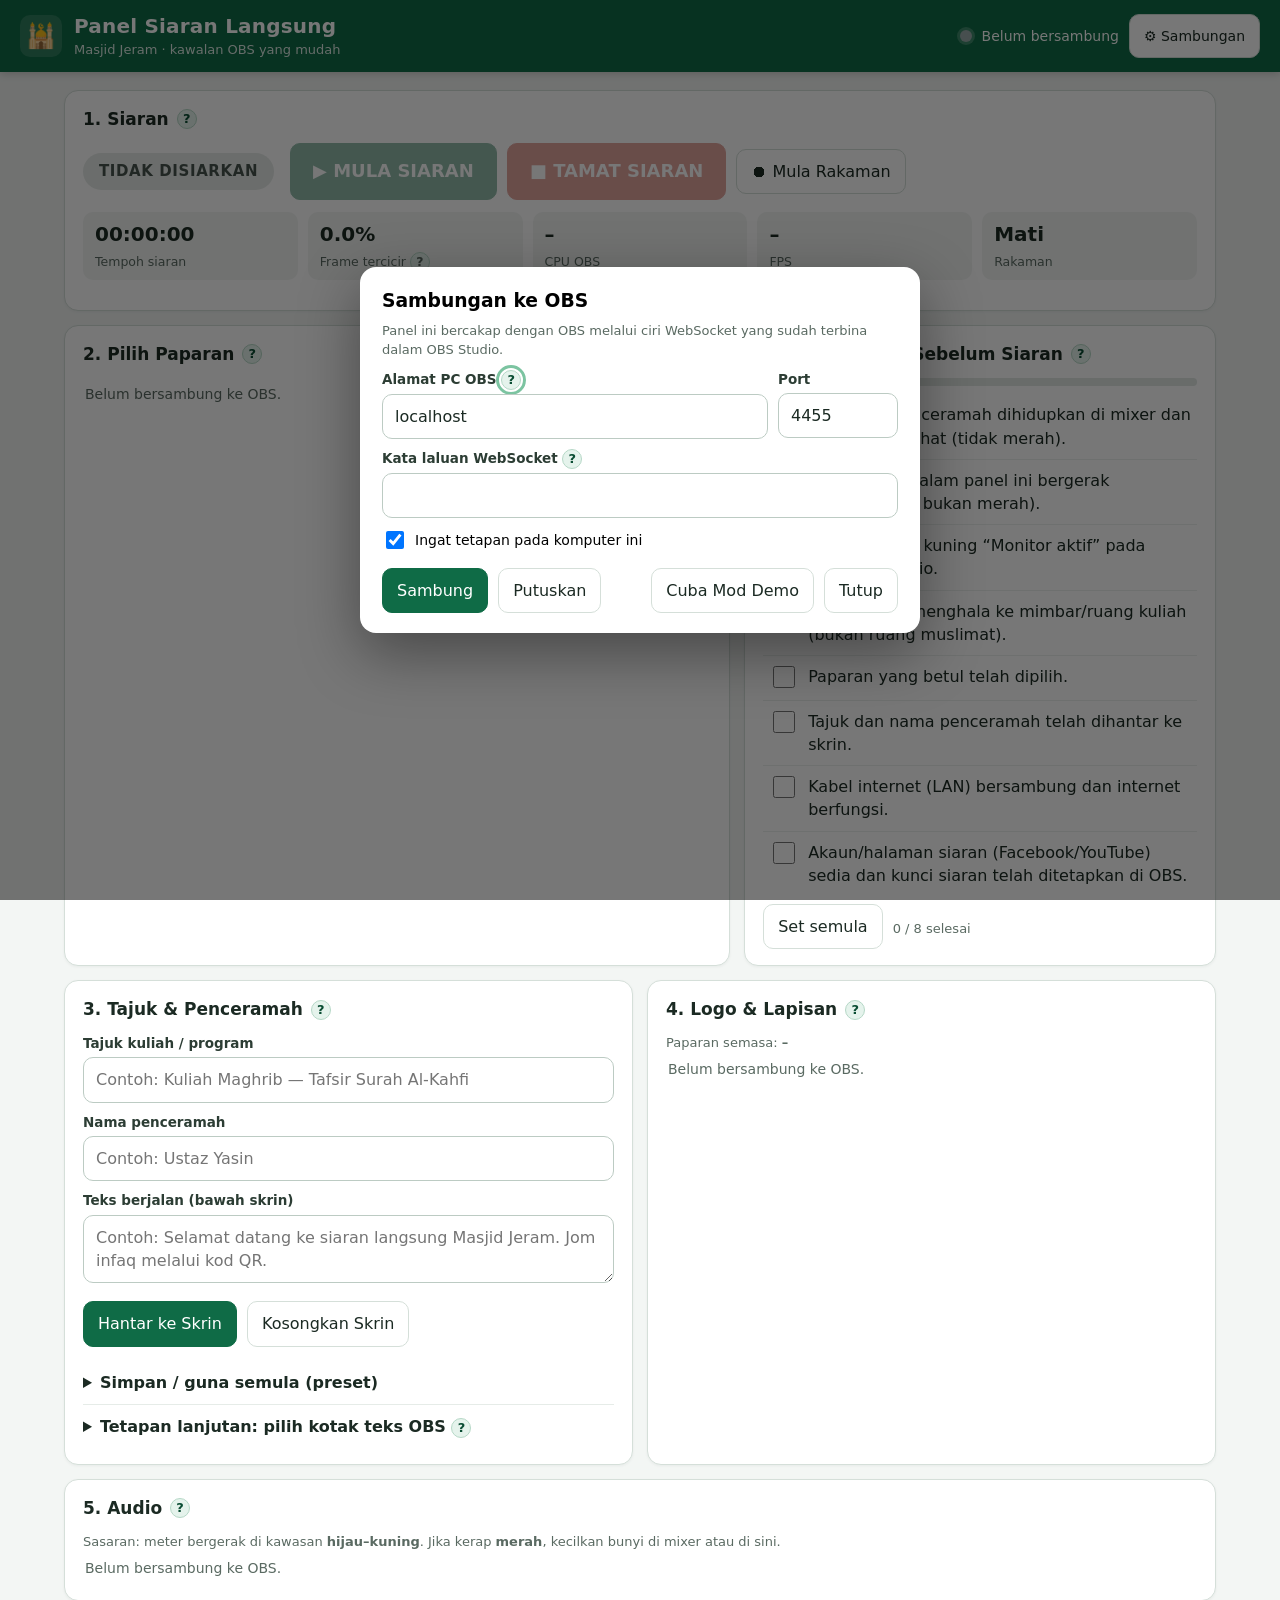
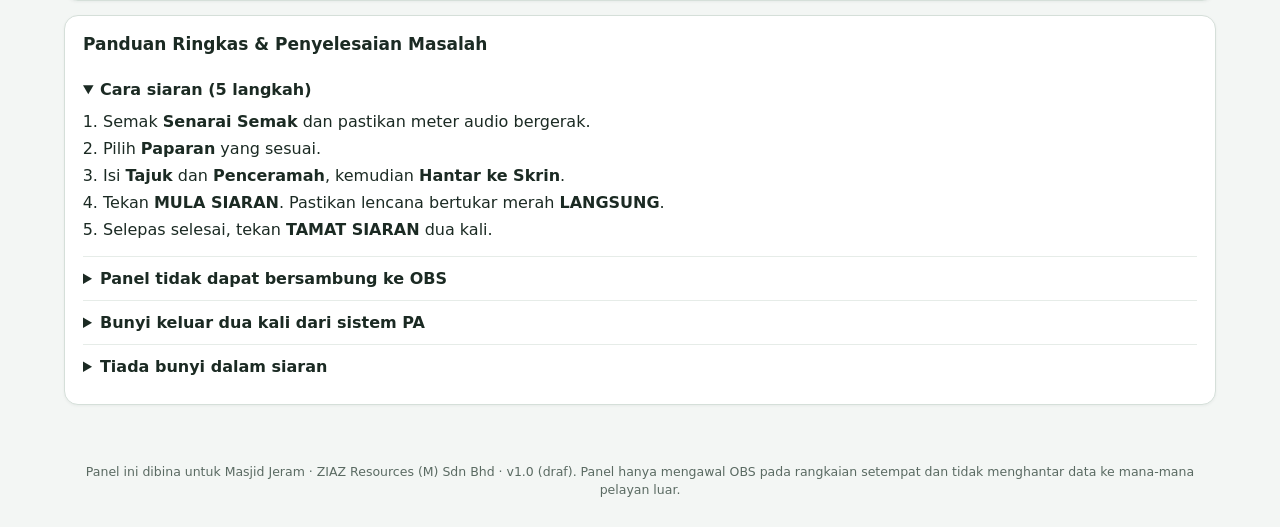
<file: public/assets/aistudio/Dashboard-Siaran_MJERAM_261117_v1_a789e0c3.html>
<!DOCTYPE html>
<html lang="ms">
<head>
<meta charset="utf-8">
<meta name="viewport" content="width=device-width, initial-scale=1">
<title>Panel Siaran Langsung — Masjid Jeram</title>
<style>
:root{
  --g:#0f6b46; --g-d:#0a4d33; --g-l:#e5f3ec; --r:#c0392b; --r-l:#fbe9e7; --o:#b9770e; --o-l:#fdf3e1;
  --ink:#1b2a23; --mut:#5a6a62; --bd:#d5dfd9; --bg:#f3f6f4; --card:#fff; --rad:14px;
}
*{box-sizing:border-box}
html{-webkit-text-size-adjust:100%}
body{margin:0;font-family:"Segoe UI",system-ui,-apple-system,Roboto,Arial,sans-serif;background:var(--bg);color:var(--ink);font-size:16px;line-height:1.45}
header{background:var(--g);color:#fff;padding:12px 20px;display:flex;align-items:center;justify-content:space-between;gap:12px;flex-wrap:wrap;position:sticky;top:0;z-index:20;box-shadow:0 2px 8px rgba(0,0,0,.18)}
.brand{display:flex;align-items:center;gap:12px}
.brand .logo{width:42px;height:42px;border-radius:10px;background:#fff2;display:grid;place-items:center;font-size:24px}
.brand h1{margin:0;font-size:20px;letter-spacing:.2px}
.brand p{margin:0;font-size:13px;opacity:.85}
.conn{display:flex;align-items:center;gap:10px;font-size:14px}
.dot{width:12px;height:12px;border-radius:50%;background:#9aa;display:inline-block;box-shadow:0 0 0 3px #fff3}
.dot.ok{background:#4be08c}.dot.bad{background:#ff6b5c}.dot.wait{background:#ffd24d}
main{max-width:1180px;margin:18px auto;padding:0 14px 40px;display:grid;grid-template-columns:repeat(12,1fr);gap:14px}
.card{background:var(--card);border:1px solid var(--bd);border-radius:var(--rad);padding:16px 18px;box-shadow:0 1px 3px rgba(20,40,30,.05)}
.card h2{margin:0 0 12px;font-size:17px;display:flex;align-items:center;gap:8px}
.c12{grid-column:span 12}.c8{grid-column:span 8}.c7{grid-column:span 7}.c6{grid-column:span 6}.c5{grid-column:span 5}.c4{grid-column:span 4}
@media(max-width:900px){.c8,.c7,.c6,.c5,.c4{grid-column:span 12}}
.tip{display:inline-grid;place-items:center;width:20px;height:20px;border-radius:50%;background:var(--g-l);color:var(--g-d);font-size:13px;font-weight:700;cursor:help;border:1px solid #b6d8c7;flex:none;user-select:none}
.tip:focus-visible,button:focus-visible,input:focus-visible,select:focus-visible,textarea:focus-visible{outline:3px solid #7cc4a1;outline-offset:2px}
#tipbox{position:fixed;z-index:100;max-width:300px;background:#12261c;color:#fff;padding:9px 12px;border-radius:10px;font-size:14px;line-height:1.4;pointer-events:none;box-shadow:0 6px 18px rgba(0,0,0,.28);display:none}
button{font:inherit;cursor:pointer;border:1px solid var(--bd);background:#fff;color:var(--ink);padding:10px 14px;border-radius:10px;min-height:44px;transition:background .12s,transform .05s}
button:hover{background:#f0f5f2}button:active{transform:scale(.98)}
button:disabled{opacity:.45;cursor:not-allowed}
.btn-g{background:var(--g);color:#fff;border-color:var(--g)}.btn-g:hover{background:var(--g-d)}
.btn-r{background:var(--r);color:#fff;border-color:var(--r)}.btn-r:hover{background:#a42f23}
.btn-big{font-size:18px;font-weight:700;padding:14px 22px;min-height:56px}
.armed{background:var(--o)!important;border-color:var(--o)!important;color:#fff!important}
.row{display:flex;gap:10px;flex-wrap:wrap;align-items:center}
.live-top{display:flex;align-items:center;gap:16px;flex-wrap:wrap;margin-bottom:12px}
.badge{font-weight:800;letter-spacing:.6px;padding:8px 16px;border-radius:999px;font-size:15px;background:#e6ebe8;color:#46544d}
.badge.live{background:var(--r);color:#fff;animation:pulse 1.6s infinite}
@keyframes pulse{50%{box-shadow:0 0 0 7px #c0392b33}}
.stats{display:grid;grid-template-columns:repeat(auto-fit,minmax(120px,1fr));gap:10px;margin:6px 0 14px}
.stat{background:var(--bg);border-radius:10px;padding:8px 12px}
.stat b{display:block;font-size:20px}.stat span{font-size:12.5px;color:var(--mut)}
.stat.warn b{color:var(--r)}
.scenes{display:grid;grid-template-columns:repeat(auto-fill,minmax(150px,1fr));gap:10px}
.scene{padding:14px 10px;font-weight:600;text-align:center;border:2px solid var(--bd);border-radius:12px;background:#fff;min-height:64px;word-break:break-word}
.scene.on{border-color:var(--r);background:var(--r-l);color:#7a1d13}
.scene.on::before{content:"● DISIARKAN\A";white-space:pre;display:block;font-size:11px;letter-spacing:.8px;color:var(--r)}
label.f{display:block;font-size:13.5px;font-weight:600;margin:10px 0 4px;color:#2c3d34}
input[type=text],input[type=password],input[type=number],select,textarea{width:100%;font:inherit;padding:10px 12px;border:1px solid #bccbc3;border-radius:10px;background:#fff;color:var(--ink)}
textarea{min-height:64px;resize:vertical}
.hint{font-size:13px;color:var(--mut);margin:6px 0 0}
.items{display:flex;flex-direction:column;gap:6px}
.item{display:flex;align-items:center;justify-content:space-between;gap:10px;padding:8px 12px;background:var(--bg);border-radius:10px}
.item .nm{display:flex;gap:8px;align-items:center;min-width:0;word-break:break-word}
.sw{position:relative;width:52px;height:30px;flex:none}
.sw input{opacity:0;position:absolute;inset:0;width:100%;height:100%;margin:0;cursor:pointer;z-index:2}
.sw i{position:absolute;inset:0;background:#b9c5be;border-radius:999px;transition:.15s}
.sw i::after{content:"";position:absolute;top:3px;left:3px;width:24px;height:24px;border-radius:50%;background:#fff;transition:.15s;box-shadow:0 1px 3px #0004}
.sw input:checked+i{background:var(--g)}.sw input:checked+i::after{left:25px}
.arow{padding:10px 12px;background:var(--bg);border-radius:12px;margin-bottom:10px}
.arow.alert{background:var(--o-l);border:1px solid #efce8f}
.ahead{display:flex;justify-content:space-between;align-items:center;gap:8px;margin-bottom:6px}
.ahead b{word-break:break-word}
.meter{position:relative;height:16px;border-radius:8px;overflow:hidden;background:linear-gradient(90deg,#2e9e5b 0 62%,#e0a800 62% 88%,#d63c2f 88%)}
.meter .mk{position:absolute;right:0;top:0;bottom:0;width:100%;background:#dfe6e2;transition:width .06s linear}
.meter .pk{position:absolute;top:0;bottom:0;width:3px;background:#102;opacity:.8;left:0}
.scale{display:flex;justify-content:space-between;font-size:11px;color:var(--mut);margin-top:2px}
.arow .ctl{display:flex;gap:10px;align-items:center;margin-top:8px;flex-wrap:wrap}
.arow input[type=range]{flex:1;min-width:140px;accent-color:var(--g);height:28px}
.mute{min-width:92px}.mute.m{background:var(--r);color:#fff;border-color:var(--r)}
.mon{font-size:13px;margin-top:8px;display:flex;gap:8px;align-items:center;flex-wrap:wrap}
.mon select{width:auto;padding:6px 8px;font-size:13px}
.warnbox{background:var(--o-l);border:1px solid #efce8f;color:#6b4a07;border-radius:10px;padding:8px 10px;font-size:13.5px;margin-top:8px}
.checks label{display:flex;gap:10px;align-items:flex-start;padding:9px 6px;border-bottom:1px solid #edf1ee;cursor:pointer}
.checks label:last-child{border:none}
.checks input{width:22px;height:22px;margin-top:1px;accent-color:var(--g);flex:none}
.progress{height:8px;border-radius:8px;background:#e1e8e4;overflow:hidden;margin:2px 0 8px}
.progress i{display:block;height:100%;background:var(--g);width:0;transition:width .2s}
details{border-top:1px solid #e6ece8;padding:10px 0}
details:first-of-type{border-top:none}
summary{cursor:pointer;font-weight:600}
details ol,details ul{margin:8px 0 2px 20px;padding:0}
details li{margin:4px 0}
.empty{color:var(--mut);font-size:14px;padding:6px 2px}
#toasts{position:fixed;right:14px;bottom:14px;z-index:90;display:flex;flex-direction:column;gap:8px;max-width:min(380px,calc(100vw - 28px))}
.toast{background:#12261c;color:#fff;padding:11px 14px;border-radius:12px;box-shadow:0 6px 18px #0004;font-size:14.5px;animation:in .18s}
.toast.bad{background:#8e2a1f}.toast.ok{background:#0f6b46}.toast.warn{background:#8a5a06}
@keyframes in{from{transform:translateY(8px);opacity:0}}
dialog{border:none;border-radius:16px;padding:0;max-width:560px;width:calc(100vw - 28px);box-shadow:0 20px 60px #0006}
dialog::backdrop{background:#0008}
dialog .in{padding:20px 22px}
dialog h3{margin:0 0 8px}
.two{display:grid;grid-template-columns:1fr 120px;gap:10px}
.demo-banner{display:none;background:var(--o);color:#fff;text-align:center;padding:6px;font-size:14px;font-weight:600}
footer{max-width:1180px;margin:0 auto;padding:0 14px 28px;color:var(--mut);font-size:12.5px;text-align:center}
</style>
</head>
<body>
<div class="demo-banner" id="demoBanner">MOD DEMO — paparan contoh sahaja, tiada kaitan dengan OBS sebenar. Tiada siaran sebenar akan bermula.</div>
<header>
  <div class="brand">
    <div class="logo" aria-hidden="true">🕌</div>
    <div><h1>Panel Siaran Langsung</h1><p>Masjid Jeram · kawalan OBS yang mudah</p></div>
  </div>
  <div class="conn">
    <span class="dot" id="connDot"></span><span id="connText">Belum bersambung</span>
    <button id="btnSettings" data-tip="Buka tetapan sambungan ke OBS (alamat, port dan kata laluan).">⚙ Sambungan</button>
  </div>
</header>

<main>
  <!-- SIARAN -->
  <section class="card c12" id="cardLive">
    <h2>1. Siaran <span class="tip" tabindex="0" data-tip="Butang utama untuk memulakan dan menamatkan siaran langsung. Butang TAMAT perlu ditekan dua kali supaya tidak tertekan secara tidak sengaja.">?</span></h2>
    <div class="live-top">
      <span class="badge" id="liveBadge">TIDAK DISIARKAN</span>
      <div class="row">
        <button class="btn-g btn-big" id="btnStart" data-tip="Mula siaran ke platform yang telah ditetapkan di OBS (Facebook/YouTube). Semak Senarai Semak dahulu.">▶ MULA SIARAN</button>
        <button class="btn-r btn-big" id="btnStop" data-tip="Tamatkan siaran. Tekan dua kali untuk mengesahkan.">■ TAMAT SIARAN</button>
        <button id="btnRec" data-tip="Rakam salinan siaran pada komputer ini (disyorkan sebagai sandaran jika internet terputus).">⏺ Mula Rakaman</button>
      </div>
    </div>
    <div class="stats">
      <div class="stat"><b id="stDur">00:00:00</b><span>Tempoh siaran</span></div>
      <div class="stat" id="stDropBox"><b id="stDrop">0.0%</b><span>Frame tercicir <span class="tip" tabindex="0" data-tip="Peratus gambar yang gagal dihantar. Bawah 1% = baik. Jika naik tinggi, internet tidak stabil atau PC terlalu sibuk.">?</span></span></div>
      <div class="stat"><b id="stCpu">–</b><span>CPU OBS</span></div>
      <div class="stat"><b id="stFps">–</b><span>FPS</span></div>
      <div class="stat"><b id="stRec">Mati</b><span>Rakaman</span></div>
    </div>
  </section>

  <!-- SCENE -->
  <section class="card c7">
    <h2>2. Pilih Paparan <span class="tip" tabindex="0" data-tip="Paparan (Scene) ialah susunan skrin yang dilihat penonton, contohnya Kuliah, Khutbah atau Sebentar Lagi. Tekan satu paparan untuk menukarnya serta-merta.">?</span></h2>
    <div class="scenes" id="scenes"><div class="empty">Belum bersambung ke OBS.</div></div>
  </section>

  <!-- CHECKLIST -->
  <section class="card c5">
    <h2>Senarai Semak Sebelum Siaran <span class="tip" tabindex="0" data-tip="Tanda setiap perkara sebelum menekan Mula Siaran. Senarai ini akan set semula secara automatik setiap hari.">?</span></h2>
    <div class="progress"><i id="chkBar"></i></div>
    <div class="checks" id="checks"></div>
    <div class="row" style="margin-top:8px"><button id="btnChkReset" data-tip="Kosongkan semua tanda untuk siaran seterusnya.">Set semula</button><span class="hint" id="chkTxt"></span></div>
  </section>

  <!-- TEKS -->
  <section class="card c6">
    <h2>3. Tajuk &amp; Penceramah <span class="tip" tabindex="0" data-tip="Isi maklumat yang mahu dipaparkan pada skrin siaran, kemudian tekan Hantar ke Skrin. Tulisan pada skrin siaran akan berubah serta-merta.">?</span></h2>
    <label class="f" for="fTajuk">Tajuk kuliah / program</label>
    <input type="text" id="fTajuk" placeholder="Contoh: Kuliah Maghrib — Tafsir Surah Al-Kahfi">
    <label class="f" for="fPenceramah">Nama penceramah</label>
    <input type="text" id="fPenceramah" placeholder="Contoh: Ustaz Yasin">
    <label class="f" for="fBerjalan">Teks berjalan (bawah skrin)</label>
    <textarea id="fBerjalan" placeholder="Contoh: Selamat datang ke siaran langsung Masjid Jeram. Jom infaq melalui kod QR."></textarea>
    <div class="row" style="margin-top:12px">
      <button class="btn-g" id="btnSendText" data-tip="Hantar tiga kotak di atas ke skrin siaran.">Hantar ke Skrin</button>
      <button id="btnClearText" data-tip="Kosongkan tulisan pada skrin siaran (kotak di sini tidak dipadam).">Kosongkan Skrin</button>
    </div>
    <details style="margin-top:14px"><summary>Simpan / guna semula (preset)</summary>
      <label class="f" for="pSel">Preset tersimpan <span class="tip" tabindex="0" data-tip="Simpan tajuk, penceramah dan teks berjalan yang kerap digunakan supaya tidak perlu menaip semula setiap kali.">?</span></label>
      <div class="row"><select id="pSel" style="flex:1"></select><button id="pLoad">Guna</button><button id="pDel">Padam</button></div>
      <label class="f" for="pName">Simpan paparan di atas sebagai preset baharu</label>
      <div class="row"><input type="text" id="pName" placeholder="Nama preset, cth: Kuliah Subuh Sabtu" style="flex:1"><button id="pSave">Simpan</button></div>
    </details>
    <details><summary>Tetapan lanjutan: pilih kotak teks OBS <span class="tip" tabindex="0" data-tip="Biasanya dikesan automatik. Tukar hanya jika tulisan tidak muncul pada kotak yang betul di skrin siaran.">?</span></summary>
      <label class="f" for="mTajuk">Kotak teks untuk Tajuk</label><select id="mTajuk"></select>
      <label class="f" for="mPenceramah">Kotak teks untuk Penceramah</label><select id="mPenceramah"></select>
      <label class="f" for="mBerjalan">Kotak teks untuk Teks Berjalan</label><select id="mBerjalan"></select>
      <p class="hint">Hanya sumber jenis “Text” dalam OBS disenaraikan di sini.</p>
    </details>
  </section>

  <!-- LAPISAN -->
  <section class="card c6">
    <h2>4. Logo &amp; Lapisan <span class="tip" tabindex="0" data-tip="Hidupkan atau matikan item pada paparan yang sedang dipilih, seperti logo, kod QR infaq atau teks. Hanya paparan semasa terkesan.">?</span></h2>
    <p class="hint" style="margin-top:0">Paparan semasa: <b id="curScene">–</b></p>
    <div class="items" id="items"><div class="empty">Belum bersambung ke OBS.</div></div>
  </section>

  <!-- AUDIO -->
  <section class="card c12">
    <h2>5. Audio <span class="tip" tabindex="0" data-tip="Semak bunyi yang sedang dihantar ke siaran. Meter hijau/kuning bermaksud baik. Merah bermaksud terlalu kuat dan bunyi akan pecah.">?</span></h2>
    <p class="hint" style="margin-top:0">Sasaran: meter bergerak di kawasan <b>hijau–kuning</b>. Jika kerap <b>merah</b>, kecilkan bunyi di mixer atau di sini.</p>
    <div id="audio"><div class="empty">Belum bersambung ke OBS.</div></div>
  </section>

  <!-- PANDUAN -->
  <section class="card c12">
    <h2>Panduan Ringkas &amp; Penyelesaian Masalah</h2>
    <details open><summary>Cara siaran (5 langkah)</summary>
      <ol><li>Semak <b>Senarai Semak</b> dan pastikan meter audio bergerak.</li><li>Pilih <b>Paparan</b> yang sesuai.</li><li>Isi <b>Tajuk</b> dan <b>Penceramah</b>, kemudian <b>Hantar ke Skrin</b>.</li><li>Tekan <b>MULA SIARAN</b>. Pastikan lencana bertukar merah <b>LANGSUNG</b>.</li><li>Selepas selesai, tekan <b>TAMAT SIARAN</b> dua kali.</li></ol>
    </details>
    <details><summary>Panel tidak dapat bersambung ke OBS</summary>
      <ul><li>Pastikan aplikasi <b>OBS Studio</b> sudah dibuka.</li><li>Dalam OBS: <b>Tools → WebSocket Server Settings</b> → tanda <b>Enable WebSocket server</b>. Port biasa ialah <b>4455</b>.</li><li>Jika kata laluan ditetapkan, masukkannya di <b>⚙ Sambungan</b> pada panel ini.</li><li>Pastikan alamat ialah <b>localhost</b> jika panel dibuka pada PC yang sama dengan OBS.</li></ul>
    </details>
    <details><summary>Bunyi keluar dua kali dari sistem PA</summary>
      <ul><li>Lihat bahagian <b>Audio</b>: jika ada amaran kuning “Monitor aktif”, tekan <b>Matikan monitor</b>.</li><li>Pastikan tiada bunyi dari PC dihantar kembali ke mixer (contoh: kabel USB/Aux balik ke saluran mixer).</li><li>Jika masih berlaku, hubungi juruteknik ZIAZ untuk semakan di tapak.</li></ul>
    </details>
    <details><summary>Tiada bunyi dalam siaran</summary>
      <ul><li>Lihat meter pada bahagian <b>Audio</b>. Jika tidak bergerak, semak butang <b>Senyap</b> dan paras bunyi di mixer.</li><li>Semak kabel USB penukar audio pada PC.</li></ul>
    </details>
  </section>
</main>
<footer>Panel ini dibina untuk Masjid Jeram · ZIAZ Resources (M) Sdn Bhd · v1.0 (draf). Panel hanya mengawal OBS pada rangkaian setempat dan tidak menghantar data ke mana-mana pelayan luar.</footer>

<dialog id="dlg"><div class="in">
  <h3>Sambungan ke OBS</h3>
  <p class="hint" style="margin-top:0">Panel ini bercakap dengan OBS melalui ciri WebSocket yang sudah terbina dalam OBS Studio.</p>
  <div class="two"><div><label class="f" for="cHost">Alamat PC OBS <span class="tip" tabindex="0" data-tip="Guna localhost jika panel dibuka pada komputer yang sama dengan OBS. Jika dari tablet/telefon, guna alamat IP komputer OBS, cth 192.168.1.20.">?</span></label><input type="text" id="cHost" value="localhost"></div>
  <div><label class="f" for="cPort">Port</label><input type="number" id="cPort" value="4455"></div></div>
  <label class="f" for="cPass">Kata laluan WebSocket <span class="tip" tabindex="0" data-tip="Kata laluan yang ditetapkan di OBS pada Tools → WebSocket Server Settings. Kosongkan jika tiada.">?</span></label>
  <input type="password" id="cPass" autocomplete="off">
  <label style="display:flex;gap:8px;align-items:center;margin-top:10px;font-size:14px"><input type="checkbox" id="cRem" checked style="width:18px;height:18px"> Ingat tetapan pada komputer ini</label>
  <div class="row" style="margin-top:16px;justify-content:space-between">
    <div class="row"><button class="btn-g" id="cGo">Sambung</button><button id="cOff" data-tip="Putuskan sambungan dari OBS.">Putuskan</button></div>
    <div class="row"><button id="cDemo" data-tip="Cuba panel dengan data contoh, tanpa OBS. Selamat untuk latihan.">Cuba Mod Demo</button><button id="cClose">Tutup</button></div>
  </div>
</div></dialog>

<div id="tipbox" role="tooltip"></div>
<div id="toasts" aria-live="polite"></div>

<script>
"use strict";
/* ============ Utiliti ============ */
const $=s=>document.querySelector(s);
const LS={get(k,d){try{const v=localStorage.getItem(k);return v==null?d:JSON.parse(v)}catch(e){return d}},set(k,v){try{localStorage.setItem(k,JSON.stringify(v))}catch(e){}}};
function el(tag,attrs,...kids){const e=document.createElement(tag);for(const k in(attrs||{})){const v=attrs[k];if(k==='class')e.className=v;else if(k==='text')e.textContent=v;else if(k.startsWith('on'))e[k]=v;else if(v!==false&&v!=null)e.setAttribute(k,v===true?'':v)}kids.flat().forEach(c=>{if(c!=null)e.append(c.nodeType?c:document.createTextNode(c))});return e}
function toast(msg,type){const t=el('div',{class:'toast '+(type||''),text:msg});$('#toasts').append(t);setTimeout(()=>t.remove(),type==='bad'?7000:4200)}
const pad=n=>String(n).padStart(2,'0');
const fmtDur=ms=>{const s=Math.floor(ms/1000);return pad(Math.floor(s/3600))+':'+pad(Math.floor(s%3600/60))+':'+pad(s%60)};
const db=m=>m>0?20*Math.log10(m):-100;

/* ============ SHA-256 (tanpa kebergantungan, berfungsi walau bukan HTTPS) ============ */
const SHA=(()=>{const P=[];for(let n=2;P.length<64;n++){let ok=true;for(let d=2;d*d<=n;d++)if(n%d===0){ok=false;break}if(ok)P.push(n)}
 const fr=x=>Math.floor((x-Math.floor(x))*4294967296)>>>0;
 const K=P.map(p=>fr(Math.cbrt(p))),H0=P.slice(0,8).map(p=>fr(Math.sqrt(p)));
 const rr=(x,n)=>(x>>>n)|(x<<(32-n));
 return function(bytes){const l=bytes.length,nb=((l+9+63)>>6)<<6,m=new Uint8Array(nb);m.set(bytes);m[l]=0x80;
  const dv=new DataView(m.buffer);dv.setUint32(nb-4,(l*8)>>>0);dv.setUint32(nb-8,Math.floor(l*8/4294967296));
  const h=H0.slice(),w=new Uint32Array(64);
  for(let o=0;o<nb;o+=64){for(let i=0;i<16;i++)w[i]=dv.getUint32(o+i*4);
   for(let i=16;i<64;i++){const a=w[i-15],b=w[i-2];const s0=rr(a,7)^rr(a,18)^(a>>>3),s1=rr(b,17)^rr(b,19)^(b>>>10);w[i]=(w[i-16]+s0+w[i-7]+s1)>>>0}
   let [a,b,c,d,e,f,g,hh]=h;
   for(let i=0;i<64;i++){const S1=rr(e,6)^rr(e,11)^rr(e,25),ch=(e&f)^(~e&g),t1=(hh+S1+ch+K[i]+w[i])>>>0,S0=rr(a,2)^rr(a,13)^rr(a,22),mj=(a&b)^(a&c)^(b&c),t2=(S0+mj)>>>0;
    hh=g;g=f;f=e;e=(d+t1)>>>0;d=c;c=b;b=a;a=(t1+t2)>>>0}
   h[0]=(h[0]+a)>>>0;h[1]=(h[1]+b)>>>0;h[2]=(h[2]+c)>>>0;h[3]=(h[3]+d)>>>0;h[4]=(h[4]+e)>>>0;h[5]=(h[5]+f)>>>0;h[6]=(h[6]+g)>>>0;h[7]=(h[7]+hh)>>>0}
  const out=new Uint8Array(32),ov=new DataView(out.buffer);h.forEach((v,i)=>ov.setUint32(i*4,v));return out}})();
const b64=u8=>btoa(String.fromCharCode(...u8));
const utf8=s=>new TextEncoder().encode(s);
const sha256b64=s=>b64(SHA(utf8(s)));

/* ============ Klien obs-websocket v5 ============ */
class ObsClient{
  constructor(){this.ws=null;this.pend=new Map();this.rid=1;this.h={};this.ok=false;this.manual=false}
  on(e,f){(this.h[e]=this.h[e]||[]).push(f)}
  emit(e,d){(this.h[e]||[]).forEach(f=>{try{f(d)}catch(x){console.error(x)}})}
  connect(url,pw){return new Promise((res,rej)=>{
    let ws;try{ws=new WebSocket(url,'obswebsocket.json')}catch(e){return rej(new Error('alamat tidak sah'))}
    this.ws=ws;let settled=false;
    const fail=m=>{if(!settled){settled=true;rej(new Error(m))}};
    ws.onerror=()=>fail('tidak dapat sambung (OBS belum dibuka atau WebSocket belum diaktifkan)');
    ws.onclose=e=>{const was=this.ok;this.ok=false;this.pend.forEach(p=>p.rej(new Error('sambungan terputus')));this.pend.clear();
      if(!settled)fail(e.code===4009?'kata laluan salah':'sambungan ditutup');else if(was)this.emit('close',e)};
    ws.onmessage=ev=>{let m;try{m=JSON.parse(ev.data)}catch(e){return}
      if(m.op===0){const id={rpcVersion:1,eventSubscriptions:2047|65536};const a=m.d.authentication;
        if(a){if(!pw){return fail('OBS meminta kata laluan')}const secret=sha256b64(pw+a.salt);id.authentication=sha256b64(secret+a.challenge)}
        ws.send(JSON.stringify({op:1,d:id}))}
      else if(m.op===2){this.ok=true;if(!settled){settled=true;res()}}
      else if(m.op===5){this.emit(m.d.eventType,m.d.eventData||{})}
      else if(m.op===7){const p=this.pend.get(m.d.requestId);if(!p)return;this.pend.delete(m.d.requestId);
        if(m.d.requestStatus&&m.d.requestStatus.result)p.res(m.d.responseData||{});else p.rej(Object.assign(new Error((m.d.requestStatus&&m.d.requestStatus.comment)||'ralat OBS'),{code:m.d.requestStatus&&m.d.requestStatus.code}))}};
  })}
  call(type,data){return new Promise((res,rej)=>{if(!this.ok)return rej(new Error('belum bersambung'));const id='r'+(this.rid++);this.pend.set(id,{res,rej});
    this.ws.send(JSON.stringify({op:6,d:{requestType:type,requestId:id,requestData:data||{}}}))})}
  close(){this.manual=true;try{this.ws&&this.ws.close()}catch(e){}}
}

/* ============ Mod Demo (OBS palsu untuk latihan/paparan contoh) ============ */
class MockObs{
  constructor(){this.h={};this.ok=false;this.t0=0;this.rec0=0;this.timer=null;
    this.scene='KULIAH PERDANA';this.scenes=['SEBENTAR LAGI','INFAQ & PENGUMUMAN','KHUTBAH JUMAAT','KULIAH PERDANA'];
    this.items={};this.scenes.forEach(s=>this.items[s]=[
      {sceneItemId:1,sourceName:'Kamera PTZ',sceneItemEnabled:true,inputKind:'ffmpeg_source'},
      {sceneItemId:2,sourceName:'Logo Masjid',sceneItemEnabled:true,inputKind:'image_source'},
      {sceneItemId:3,sourceName:'Teks Tajuk',sceneItemEnabled:true,inputKind:'text_gdiplus_v3'},
      {sceneItemId:4,sourceName:'Teks Penceramah',sceneItemEnabled:true,inputKind:'text_gdiplus_v3'},
      {sceneItemId:5,sourceName:'Teks Berjalan',sceneItemEnabled:true,inputKind:'text_gdiplus_v3'},
      {sceneItemId:6,sourceName:'QR Jom Infaq',sceneItemEnabled:s!=='KHUTBAH JUMAAT',inputKind:'image_source'}]);
    this.inputs=[['Kamera PTZ','ffmpeg_source'],['Logo Masjid','image_source'],['Teks Tajuk','text_gdiplus_v3'],['Teks Penceramah','text_gdiplus_v3'],['Teks Berjalan','text_gdiplus_v3'],['QR Jom Infaq','image_source'],['Mixer USB (Mic/Aux)','wasapi_input_capture'],['Audio PC (Desktop)','wasapi_output_capture']];
    this.mute={'Mixer USB (Mic/Aux)':false,'Audio PC (Desktop)':true,'Kamera PTZ':true};
    this.vol={'Mixer USB (Mic/Aux)':-6,'Audio PC (Desktop)':0,'Kamera PTZ':0};
    this.mon={'Mixer USB (Mic/Aux)':'OBS_MONITORING_TYPE_NONE','Audio PC (Desktop)':'OBS_MONITORING_TYPE_MONITOR_AND_OUTPUT','Kamera PTZ':'OBS_MONITORING_TYPE_NONE'};
    this.text={'Teks Tajuk':'Kuliah Maghrib','Teks Penceramah':'Ustaz Yasin','Teks Berjalan':'Selamat datang ke siaran langsung Masjid Jeram'};
    this.stream=false;this.rec=false;this.ph=0}
  on(e,f){(this.h[e]=this.h[e]||[]).push(f)}
  emit(e,d){(this.h[e]||[]).forEach(f=>f(d))}
  connect(){return new Promise(r=>setTimeout(()=>{this.ok=true;this.timer=setInterval(()=>this.tick(),100);r()},350))}
  close(){clearInterval(this.timer);this.ok=false}
  tick(){this.ph+=.35;const sp=Math.max(0,Math.sin(this.ph)*.5+.5);const lvl=n=>this.mute[n]?0.0001:Math.max(.0004,Math.pow(10,(this.vol[n]-30+sp*(26+Math.random()*4))/20));
    const m=['Mixer USB (Mic/Aux)','Audio PC (Desktop)','Kamera PTZ'].map(n=>{const v=lvl(n);return{inputName:n,inputLevelsMul:[[v,v,v],[v*.9,v*.95,v*.95]]}});
    this.emit('InputVolumeMeters',{inputs:m})}
  async call(t,d){await new Promise(r=>setTimeout(r,25));d=d||{};
    switch(t){
      case'GetVersion':return{obsVersion:'demo'};
      case'GetSceneList':return{currentProgramSceneName:this.scene,scenes:this.scenes.map((s,i)=>({sceneName:s,sceneIndex:i}))};
      case'GetCurrentProgramScene':return{currentProgramSceneName:this.scene};
      case'SetCurrentProgramScene':this.scene=d.sceneName;this.emit('CurrentProgramSceneChanged',{sceneName:d.sceneName});return{};
      case'GetSceneItemList':return{sceneItems:this.items[d.sceneName].map(x=>({...x}))};
      case'SetSceneItemEnabled':this.items[d.sceneName].find(x=>x.sceneItemId===d.sceneItemId).sceneItemEnabled=d.sceneItemEnabled;this.emit('SceneItemEnableStateChanged',{sceneName:d.sceneName,sceneItemId:d.sceneItemId,sceneItemEnabled:d.sceneItemEnabled});return{};
      case'GetInputList':return{inputs:this.inputs.map(([n,k])=>({inputName:n,inputKind:k}))};
      case'GetInputSettings':return{inputSettings:{text:this.text[d.inputName]||''}};
      case'SetInputSettings':if(d.inputSettings&&'text'in d.inputSettings)this.text[d.inputName]=d.inputSettings.text;return{};
      case'GetInputMute':return{inputMuted:!!this.mute[d.inputName]};
      case'SetInputMute':this.mute[d.inputName]=d.inputMuted;this.emit('InputMuteStateChanged',{inputName:d.inputName,inputMuted:d.inputMuted});return{};
      case'GetInputVolume':{const v=this.vol[d.inputName]||0;return{inputVolumeDb:v,inputVolumeMul:Math.pow(10,v/20)}}
      case'SetInputVolume':this.vol[d.inputName]=d.inputVolumeDb;return{};
      case'GetInputAudioMonitorType':return{monitorType:this.mon[d.inputName]||'OBS_MONITORING_TYPE_NONE'};
      case'SetInputAudioMonitorType':this.mon[d.inputName]=d.monitorType;return{};
      case'GetStreamStatus':return{outputActive:this.stream,outputDuration:this.stream?Date.now()-this.t0:0,outputSkippedFrames:this.stream?Math.floor((Date.now()-this.t0)/9000):0,outputTotalFrames:this.stream?Math.floor((Date.now()-this.t0)/33):0};
      case'GetRecordStatus':return{outputActive:this.rec,outputDuration:this.rec?Date.now()-this.rec0:0};
      case'GetStats':return{cpuUsage:6+Math.random()*3,activeFps:30};
      case'StartStream':this.stream=true;this.t0=Date.now();this.emit('StreamStateChanged',{outputActive:true,outputState:'OBS_WEBSOCKET_OUTPUT_STARTED'});return{};
      case'StopStream':this.stream=false;this.emit('StreamStateChanged',{outputActive:false,outputState:'OBS_WEBSOCKET_OUTPUT_STOPPED'});return{};
      case'StartRecord':this.rec=true;this.rec0=Date.now();this.emit('RecordStateChanged',{outputActive:true});return{};
      case'StopRecord':this.rec=false;this.emit('RecordStateChanged',{outputActive:false});return{outputPath:'demo.mkv'};
    }
    throw new Error('tidak disokong dalam demo: '+t)}
}

/* ============ Keadaan & rujukan DOM ============ */
const S={obs:null,demo:false,scenes:[],cur:'',items:[],audio:[],texts:[],stream:false,rec:false,timer:null,reTimer:null,meters:{},peaks:{}};
const AUDIO_KIND=/(wasapi_|coreaudio_|pulse_|alsa_|jack_|dshow_input|av_capture|ffmpeg_source|vlc_source|browser_source|sck_audio|pipewire|oss_)/;
const MON_TXT={OBS_MONITORING_TYPE_NONE:'Tiada (disyorkan)',OBS_MONITORING_TYPE_MONITOR_ONLY:'Monitor sahaja',OBS_MONITORING_TYPE_MONITOR_AND_OUTPUT:'Monitor & Output'};
const call=(t,d)=>S.obs.call(t,d);
const safe=async(p,msg)=>{try{return await p}catch(e){toast((msg||'Ralat')+': '+e.message,'bad');return null}};

/* ============ Tooltip (satu kotak, pandai kedudukan) ============ */
(()=>{const tb=$('#tipbox');let cur=null;
 function show(t){const x=t.getAttribute('data-tip');if(!x)return;cur=t;tb.textContent=x;tb.style.display='block';
  const r=t.getBoundingClientRect(),w=tb.offsetWidth,h=tb.offsetHeight;let l=r.left+r.width/2-w/2;l=Math.max(8,Math.min(l,innerWidth-w-8));
  let tp=r.top-h-8;if(tp<8)tp=r.bottom+8;tb.style.left=l+'px';tb.style.top=tp+'px'}
 function hide(){cur=null;tb.style.display='none'}
 document.addEventListener('mouseover',e=>{const t=e.target.closest('[data-tip]');if(t)show(t)});
 document.addEventListener('mouseout',e=>{if(e.target.closest('[data-tip]'))hide()});
 document.addEventListener('focusin',e=>{const t=e.target.closest('[data-tip]');if(t)show(t)});
 document.addEventListener('focusout',hide);
 document.addEventListener('click',e=>{if(!e.target.closest('[data-tip]'))hide()});
 document.addEventListener('scroll',hide,true)})();

/* ============ Sambungan ============ */
function setConn(txt,cls){$('#connText').textContent=txt;$('#connDot').className='dot '+(cls||'')}
function cfg(){return LS.get('mj_conn',{host:'localhost',port:4455,pass:'',rem:true})}
async function connect(demo){
  clearTimeout(S.reTimer);stopPoll();
  if(S.obs){S.obs.manual=true;try{S.obs.close()}catch(e){}}
  S.demo=!!demo;$('#demoBanner').style.display=demo?'block':'none';
  const c={host:$('#cHost').value.trim()||'localhost',port:+$('#cPort').value||4455,pass:$('#cPass').value,rem:$('#cRem').checked};
  const obs=demo?new MockObs():new ObsClient();S.obs=obs;bind(obs);
  setConn('Menyambung…','wait');
  try{await obs.connect('ws://'+c.host+':'+c.port,c.pass)}
  catch(e){setConn('Tidak bersambung','bad');toast('Gagal sambung: '+e.message,'bad');if(!demo&&!obs.manual)scheduleRe();return false}
  if(!demo)LS.set('mj_conn',c.rem?c:{host:c.host,port:c.port,pass:'',rem:false});
  setConn(demo?'Mod Demo':'Bersambung ke OBS','ok');
  $('#dlg').close&&$('#dlg').open&&$('#dlg').close();
  await refreshAll();startPoll();return true}
function scheduleRe(){clearTimeout(S.reTimer);S.reTimer=setTimeout(()=>{if(S.obs&&!S.obs.ok&&!S.obs.manual&&!S.demo)connect(false)},6000)}
function bind(o){
  o.on('close',()=>{if(o.manual)return;setConn('Terputus — cuba sambung semula…','bad');stopPoll();toast('Sambungan ke OBS terputus.','warn');if(!S.demo)scheduleRe()});
  o.on('CurrentProgramSceneChanged',d=>{S.cur=d.sceneName;renderScenes();loadItems()});
  o.on('SceneListChanged',()=>loadScenes());
  o.on('SceneItemEnableStateChanged',d=>{if(d.sceneName===S.cur){const it=S.items.find(x=>x.sceneItemId===d.sceneItemId);if(it){it.sceneItemEnabled=d.sceneItemEnabled;renderItems()}}});
  o.on('StreamStateChanged',d=>{S.stream=!!d.outputActive;renderLive()});
  o.on('RecordStateChanged',d=>{S.rec=!!d.outputActive;renderLive()});
  o.on('InputMuteStateChanged',d=>{const a=S.audio.find(x=>x.name===d.inputName);if(a){a.muted=d.inputMuted;paintAudio(a)}});
  o.on('InputVolumeChanged',d=>{const a=S.audio.find(x=>x.name===d.inputName);if(a){a.db=d.inputVolumeDb;paintAudio(a)}});
  ['InputCreated','InputRemoved','InputNameChanged'].forEach(e=>o.on(e,()=>loadInputs()));
  o.on('InputVolumeMeters',d=>{(d.inputs||[]).forEach(i=>{let p=-100;(i.inputLevelsMul||[]).forEach(c=>{p=Math.max(p,db(c[1]))});S.meters[i.inputName]=p})});
}
async function refreshAll(){await loadScenes();await loadInputs();await pollStatus()}

/* ============ Paparan (scene) ============ */
async function loadScenes(){const r=await safe(call('GetSceneList'),'Gagal baca senarai paparan');if(!r)return;S.scenes=r.scenes.slice().reverse().map(s=>s.sceneName);S.cur=r.currentProgramSceneName;renderScenes();await loadItems()}
function renderScenes(){const b=$('#scenes');b.replaceChildren();
  if(!S.scenes.length){b.append(el('div',{class:'empty',text:'Tiada paparan dijumpai dalam OBS.'}));return}
  S.scenes.forEach(n=>b.append(el('button',{class:'scene'+(n===S.cur?' on':''),text:n,'data-tip':n===S.cur?'Paparan ini sedang dilihat penonton.':'Tekan untuk tukar ke paparan ini.',onclick:async()=>{if(n!==S.cur)await safe(call('SetCurrentProgramScene',{sceneName:n}),'Gagal tukar paparan')}})));
  $('#curScene').textContent=S.cur||'–'}
async function loadItems(){const r=await safe(call('GetSceneItemList',{sceneName:S.cur}),'Gagal baca item paparan');if(!r)return;S.items=r.sceneItems.slice().reverse();renderItems()}
const ICON=k=>/^text_/.test(k||'')?'🔤':/image/.test(k||'')?'🖼️':/(ffmpeg|dshow|av_capture|v4l2|vlc)/.test(k||'')?'🎥':/(monitor|window|display|game)/.test(k||'')?'🖥️':/browser/.test(k||'')?'🌐':'▫️';
function renderItems(){const b=$('#items');b.replaceChildren();$('#curScene').textContent=S.cur||'–';
  if(!S.items.length){b.append(el('div',{class:'empty',text:'Paparan ini tiada item.'}));return}
  S.items.forEach(it=>{const inp=el('input',{type:'checkbox','aria-label':'Papar '+it.sourceName});inp.checked=!!it.sceneItemEnabled;
    inp.onchange=async()=>{const ok=await safe(call('SetSceneItemEnabled',{sceneName:S.cur,sceneItemId:it.sceneItemId,sceneItemEnabled:inp.checked}),'Gagal tukar lapisan');if(ok===null){inp.checked=!inp.checked}};
    b.append(el('div',{class:'item'},el('div',{class:'nm'},el('span',{text:ICON(it.inputKind),'aria-hidden':'true'}),el('span',{text:it.sourceName})),el('label',{class:'sw','data-tip':'Hidupkan/matikan: '+it.sourceName},inp,el('i'))))})}

/* ============ Input: audio & teks ============ */
async function loadInputs(){const r=await safe(call('GetInputList'),'Gagal baca senarai sumber');if(!r)return;
  S.texts=r.inputs.filter(i=>/^text_/.test(i.inputKind)).map(i=>i.inputName);
  const au=r.inputs.filter(i=>AUDIO_KIND.test(i.inputKind));
  S.audio=(await Promise.all(au.map(async i=>{try{const[m,v,mo]=await Promise.all([call('GetInputMute',{inputName:i.inputName}),call('GetInputVolume',{inputName:i.inputName}),call('GetInputAudioMonitorType',{inputName:i.inputName}).catch(()=>({monitorType:'OBS_MONITORING_TYPE_NONE'}))]);
    return{name:i.inputName,kind:i.inputKind,muted:m.inputMuted,db:Math.round(v.inputVolumeDb*2)/2,mon:mo.monitorType}}catch(e){return null}}))).filter(Boolean);
  renderAudio();renderMap()}
const refs={};
function renderAudio(){const b=$('#audio');b.replaceChildren();for(const k in refs)delete refs[k];
  if(!S.audio.length){b.append(el('div',{class:'empty',text:'Tiada sumber audio dijumpai dalam OBS.'}));return}
  S.audio.forEach(a=>{
    const mk=el('div',{class:'mk'}),pk=el('div',{class:'pk'});
    const meter=el('div',{class:'meter','data-tip':'Paras bunyi semasa. Hijau/kuning = baik. Merah = terlalu kuat.'},mk,pk);
    const lvl=el('span',{class:'hint',style:'margin:0',text:'–'});
    const mute=el('button',{class:'mute','data-tip':'Senyapkan atau hidupkan semula sumber audio ini pada siaran.',onclick:async()=>{await safe(call('SetInputMute',{inputName:a.name,inputMuted:!a.muted}),'Gagal tukar senyap')}});
    const sl=el('input',{type:'range',min:-60,max:0,step:.5,'aria-label':'Kelantangan '+a.name,'data-tip':'Laraskan kelantangan sumber ini untuk siaran sahaja. Tidak mengubah bunyi di dalam masjid.'});
    let dt=null;sl.oninput=()=>{a.db=+sl.value;vt.textContent=a.db+' dB';clearTimeout(dt);dt=setTimeout(()=>safe(call('SetInputVolume',{inputName:a.name,inputVolumeDb:a.db}),'Gagal laras kelantangan'),120)};
    const vt=el('span',{style:'min-width:58px;text-align:right;font-variant-numeric:tabular-nums'});
    const sel=el('select',{'aria-label':'Mod monitor '+a.name});Object.keys(MON_TXT).forEach(k=>{const o=el('option',{value:k,text:MON_TXT[k]});sel.append(o)});
    sel.onchange=async()=>{const r=await safe(call('SetInputAudioMonitorType',{inputName:a.name,monitorType:sel.value}),'Gagal tukar monitor');if(r!==null){a.mon=sel.value;paintAudio(a)}};
    const fix=el('button',{text:'Matikan monitor','data-tip':'Tetapkan monitor kepada “Tiada” supaya bunyi dari OBS tidak dimainkan semula ke speaker/PA.',onclick:async()=>{const r=await safe(call('SetInputAudioMonitorType',{inputName:a.name,monitorType:'OBS_MONITORING_TYPE_NONE'}),'Gagal');if(r!==null){a.mon='OBS_MONITORING_TYPE_NONE';paintAudio(a);toast('Monitor dimatikan untuk '+a.name,'ok')}}});
    const warn=el('div',{class:'warnbox'},'⚠ Monitor aktif. Bunyi OBS dimainkan semula ke peranti PC. Jika peranti itu bersambung ke mixer/PA, bunyi akan kedengaran dua kali. ',fix);
    const row=el('div',{class:'arow'},el('div',{class:'ahead'},el('b',{text:a.name}),lvl),meter,el('div',{class:'scale'},el('span',{text:'-60'}),el('span',{text:'-40'}),el('span',{text:'-20'}),el('span',{text:'-9'}),el('span',{text:'0 dB'})),
      el('div',{class:'ctl'},mute,sl,vt),el('div',{class:'mon'},el('span',{text:'Monitor:'}),sel,el('span',{class:'tip',tabindex:0,'data-tip':'Monitor ialah ciri OBS yang memainkan bunyi ke speaker PC. Untuk siaran masjid, biarkan “Tiada” bagi mengelak bunyi berganda.',text:'?'})),warn);
    b.append(row);refs[a.name]={row,mk,pk,lvl,mute,sl,vt,sel,warn}});
  S.audio.forEach(paintAudio)}
function paintAudio(a){const r=refs[a.name];if(!r)return;r.mute.textContent=a.muted?'🔇 Senyap':'🔊 Hidup';r.mute.classList.toggle('m',!!a.muted);
  if(document.activeElement!==r.sl)r.sl.value=a.db;r.vt.textContent=a.db+' dB';r.sel.value=a.mon;const bad=a.mon!=='OBS_MONITORING_TYPE_NONE';r.warn.style.display=bad?'block':'none';r.row.classList.toggle('alert',bad)}
(function loop(){requestAnimationFrame(loop);for(const n in refs){const r=refs[n],a=S.audio.find(x=>x.name===n);let p=S.meters[n];if(p==null)continue;
  if(a&&a.muted)p=-100;const pc=Math.max(0,Math.min(1,(p+60)/60));r.mk.style.width=(100-pc*100)+'%';
  const pp=S.peaks[n]=Math.max(pc,(S.peaks[n]||0)-.004);r.pk.style.left='calc('+(pp*100)+'% - 3px)';r.pk.style.display=pp>.01?'block':'none';
  r.lvl.textContent=p<-59?'Tiada bunyi':(p>-3?'Terlalu kuat!':(Math.round(p)+' dB'));r.lvl.style.color=p>-3?'#c0392b':''}})();

/* ============ Siaran & rakaman ============ */
function renderLive(){const b=$('#liveBadge');b.textContent=S.stream?'● LANGSUNG':'TIDAK DISIARKAN';b.classList.toggle('live',S.stream);
  $('#btnStart').disabled=S.stream||!S.obs||!S.obs.ok;$('#btnStop').disabled=!S.stream;
  $('#btnRec').textContent=S.rec?'⏹ Henti Rakaman':'⏺ Mula Rakaman';$('#stRec').textContent=S.rec?'Merakam':'Mati';
  $('#btnStart').style.display='';$('#btnStop').style.display=''}
async function pollStatus(){if(!S.obs||!S.obs.ok)return;
  try{const[s,r,t]=await Promise.all([call('GetStreamStatus'),call('GetRecordStatus'),call('GetStats')]);
    S.stream=s.outputActive;S.rec=r.outputActive;$('#stDur').textContent=fmtDur(s.outputDuration||0);
    const tot=s.outputTotalFrames||0,sk=s.outputSkippedFrames||0,pc=tot?sk/tot*100:0;$('#stDrop').textContent=pc.toFixed(1)+'%';$('#stDropBox').classList.toggle('warn',pc>=2);
    $('#stCpu').textContent=Math.round(t.cpuUsage)+'%';$('#stFps').textContent=Math.round(t.activeFps);renderLive()}catch(e){}}
function startPoll(){stopPoll();S.timer=setInterval(pollStatus,1500)}function stopPoll(){clearInterval(S.timer)}
function arm(btn,txt,fn){if(btn._arm){clearTimeout(btn._t);btn._arm=false;btn.classList.remove('armed');btn.textContent=btn._orig;return fn()}
  btn._arm=true;btn._orig=btn.textContent;btn.textContent=txt;btn.classList.add('armed');btn._t=setTimeout(()=>{btn._arm=false;btn.classList.remove('armed');btn.textContent=btn._orig},5000)}
$('#btnStart').onclick=function(){const incomplete=ticks().length<CHECK.length;
  const go=async()=>{const r=await safe(call('StartStream'),'Gagal mula siaran. Semak tetapan Stream (kunci siaran) di OBS');if(r!==null)toast(S.demo?'Demo: siaran contoh dimulakan.':'Siaran dimulakan. Semak lencana LANGSUNG.','ok')};
  if(incomplete)arm(this,'Senarai semak belum lengkap — tekan SEKALI LAGI',go);else go()};
$('#btnStop').onclick=function(){arm(this,'Sahkan TAMAT? Tekan sekali lagi',async()=>{const r=await safe(call('StopStream'),'Gagal tamat siaran');if(r!==null)toast('Siaran ditamatkan.','ok')})};
$('#btnRec').onclick=async()=>{await safe(call(S.rec?'StopRecord':'StartRecord'),'Gagal tukar rakaman')};

/* ============ Teks & preset ============ */
const FIELDS=[['Tajuk','fTajuk','mTajuk',/tajuk|title|program|kuliah/i],['Penceramah','fPenceramah','mPenceramah',/penceramah|speaker|ustaz|nama/i],['Berjalan','fBerjalan','mBerjalan',/berjalan|ticker|running|scroll|marquee|teks bawah|bawah/i]];
function getMap(){return LS.get('mj_map',{})}
function renderMap(){const m=getMap();let changed=false;FIELDS.forEach(([k,,sid,re])=>{const s=$('#'+sid);s.replaceChildren(el('option',{value:'',text:'— tidak dipilih —'}));S.texts.forEach(n=>s.append(el('option',{value:n,text:n})));
  if(!m[k]||!S.texts.includes(m[k])){const g=S.texts.find(n=>re.test(n)&&!Object.values(m).includes(n));if(g){m[k]=g;changed=true}else if(m[k]&&!S.texts.includes(m[k])){delete m[k];changed=true}}
  s.value=m[k]||'';s.onchange=()=>{const mm=getMap();if(s.value)mm[k]=s.value;else delete mm[k];LS.set('mj_map',mm)}});if(changed)LS.set('mj_map',m)}
async function sendText(vals){const m=getMap();let n=0;for(const[k,fid]of FIELDS.map(f=>[f[0],f[1]])){const tgt=m[k];if(!tgt)continue;
  const ok=await safe(call('SetInputSettings',{inputName:tgt,inputSettings:{text:vals?vals[k]:$('#'+fid).value},overlay:true}),'Gagal kemas kini '+k);if(ok!==null)n++}
  if(!n)toast('Tiada kotak teks OBS dipilih. Buka “Tetapan lanjutan” untuk memilih.','warn');else toast(n+' kotak teks dikemas kini pada skrin.','ok')}
$('#btnSendText').onclick=()=>sendText();
$('#btnClearText').onclick=()=>sendText({Tajuk:'',Penceramah:'',Berjalan:''});
function presets(){return LS.get('mj_presets',[])}
function renderPresets(){const s=$('#pSel');s.replaceChildren();const p=presets();if(!p.length)s.append(el('option',{value:'',text:'(belum ada preset)'}));p.forEach((x,i)=>s.append(el('option',{value:i,text:x.name})))}
$('#pSave').onclick=()=>{const n=$('#pName').value.trim();if(!n)return toast('Isi nama preset dahulu.','warn');const p=presets().filter(x=>x.name!==n);p.push({name:n,Tajuk:$('#fTajuk').value,Penceramah:$('#fPenceramah').value,Berjalan:$('#fBerjalan').value});LS.set('mj_presets',p);renderPresets();$('#pName').value='';toast('Preset disimpan.','ok')};
$('#pLoad').onclick=()=>{const x=presets()[+$('#pSel').value];if(!x)return;$('#fTajuk').value=x.Tajuk;$('#fPenceramah').value=x.Penceramah;$('#fBerjalan').value=x.Berjalan;toast('Preset dimuatkan. Tekan Hantar ke Skrin.','ok')};
$('#pDel').onclick=()=>{const i=+$('#pSel').value;const p=presets();if(!p[i])return;p.splice(i,1);LS.set('mj_presets',p);renderPresets();toast('Preset dipadam.')};
['fTajuk','fPenceramah','fBerjalan'].forEach(id=>{$('#'+id).value=LS.get('mj_'+id,'');$('#'+id).addEventListener('input',e=>LS.set('mj_'+id,e.target.value))});

/* ============ Senarai semak ============ */
const CHECK=['Mic imam/penceramah dihidupkan di mixer dan paras bunyi sihat (tidak merah).','Meter audio dalam panel ini bergerak (hijau/kuning, bukan merah).','Tiada amaran kuning “Monitor aktif” pada bahagian Audio.','Kamera PTZ menghala ke mimbar/ruang kuliah (bukan ruang muslimat).','Paparan yang betul telah dipilih.','Tajuk dan nama penceramah telah dihantar ke skrin.','Kabel internet (LAN) bersambung dan internet berfungsi.','Akaun/halaman siaran (Facebook/YouTube) sedia dan kunci siaran telah ditetapkan di OBS.'];
const today=()=>new Date().toISOString().slice(0,10);
function ticks(){const c=LS.get('mj_chk',{});return c.d===today()?c.t||[]:[]}
function renderChecks(){const b=$('#checks');b.replaceChildren();const t=ticks();
  CHECK.forEach((txt,i)=>{const cb=el('input',{type:'checkbox'});cb.checked=t.includes(i);cb.onchange=()=>{const s=new Set(ticks());cb.checked?s.add(i):s.delete(i);LS.set('mj_chk',{d:today(),t:[...s]});updChk()};b.append(el('label',{},cb,el('span',{text:txt})))});updChk()}
function updChk(){const n=ticks().length;$('#chkBar').style.width=(n/CHECK.length*100)+'%';$('#chkTxt').textContent=n+' / '+CHECK.length+' selesai'}
$('#btnChkReset').onclick=()=>{LS.set('mj_chk',{d:today(),t:[]});renderChecks()};

/* ============ Dialog sambungan ============ */
const dlg=$('#dlg');
function openDlg(){const c=cfg();$('#cHost').value=c.host;$('#cPort').value=c.port;$('#cPass').value=c.pass||'';$('#cRem').checked=c.rem!==false;dlg.showModal?dlg.showModal():dlg.setAttribute('open','')}
$('#btnSettings').onclick=openDlg;$('#cClose').onclick=()=>dlg.close();
$('#cGo').onclick=async()=>{const ok=await connect(false);if(ok)dlg.close()};
$('#cDemo').onclick=async()=>{await connect(true);dlg.close()};
$('#cOff').onclick=()=>{if(S.obs){S.obs.manual=true;S.obs.close()}stopPoll();clearTimeout(S.reTimer);setConn('Belum bersambung','');$('#demoBanner').style.display='none';dlg.close()};

/* ============ Mula ============ */
renderChecks();renderPresets();renderLive();
(async()=>{const q=new URLSearchParams(location.search);
  if(q.get('demo')==='1'){await connect(true);return}
  const c=LS.get('mj_conn',null);
  if(c){$('#cHost').value=c.host;$('#cPort').value=c.port;$('#cPass').value=c.pass||'';$('#cRem').checked=c.rem!==false;const ok=await connect(false);if(!ok)openDlg()}
  else openDlg()})();
</script>
</body>
</html>
</file>
